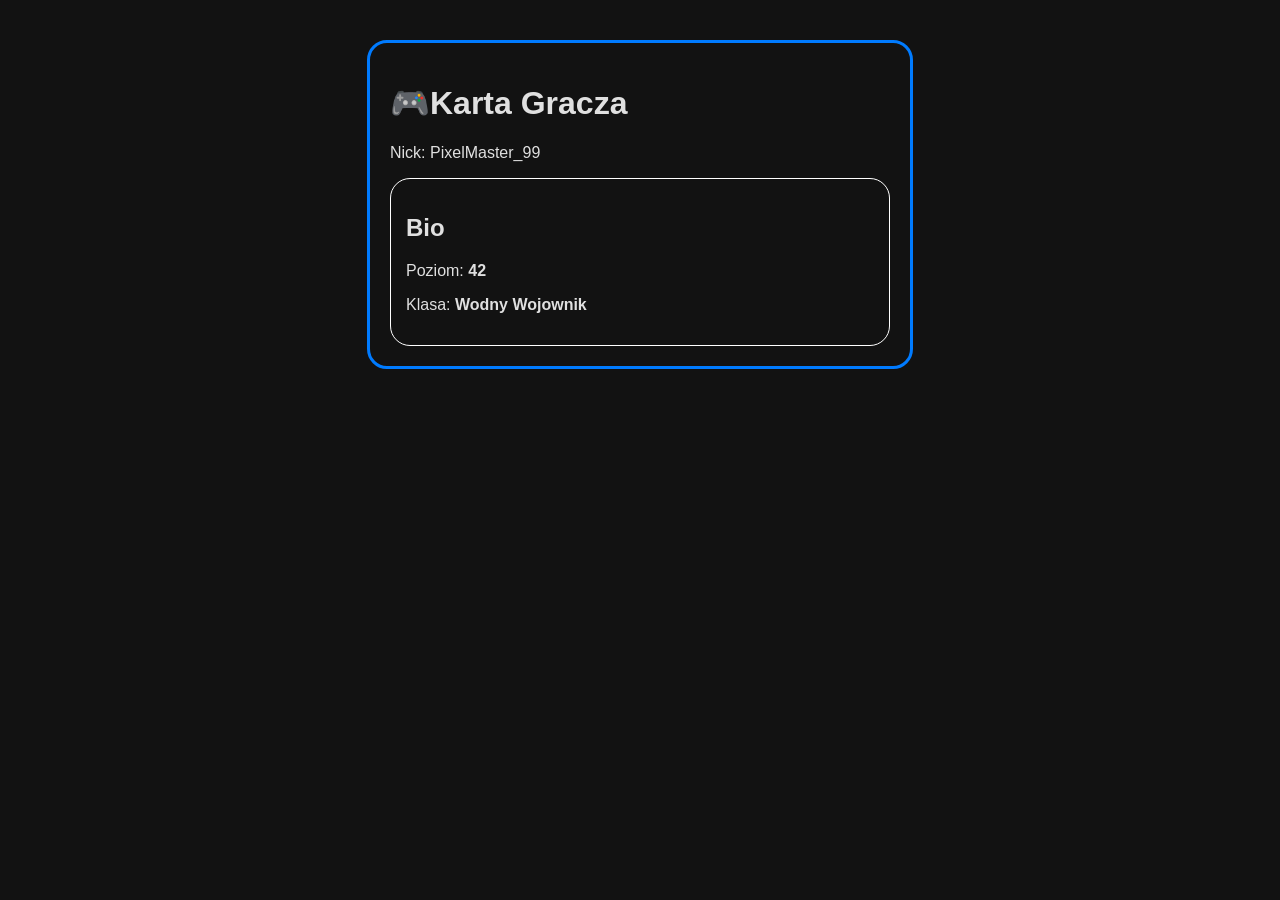
<file: index.html>
<!DOCTYPE html>
<html lang="pl">
<head>
  <meta charset="UTF-8">
  <meta name="viewport" content="width=device-width, initial-scale=1.0">
  <title>Karta Gracza</title>
  <link rel="stylesheet" href="style.css">
</head>
<body>
  <main class="player-card">
    <header class="card-header">
      <h1>🎮Karta Gracza</h1>
      <p>Nick: <span class="nick">PixelMaster_99</span></p>
    </header>
    <section class="card-section bio">
      <h2>Bio</h2>
      <p>Poziom: <strong>42</strong></p>
      <p>Klasa: <strong>Wodny Wojownik</strong></p>
    </section>
  </main>
</body>
</html>
</file>
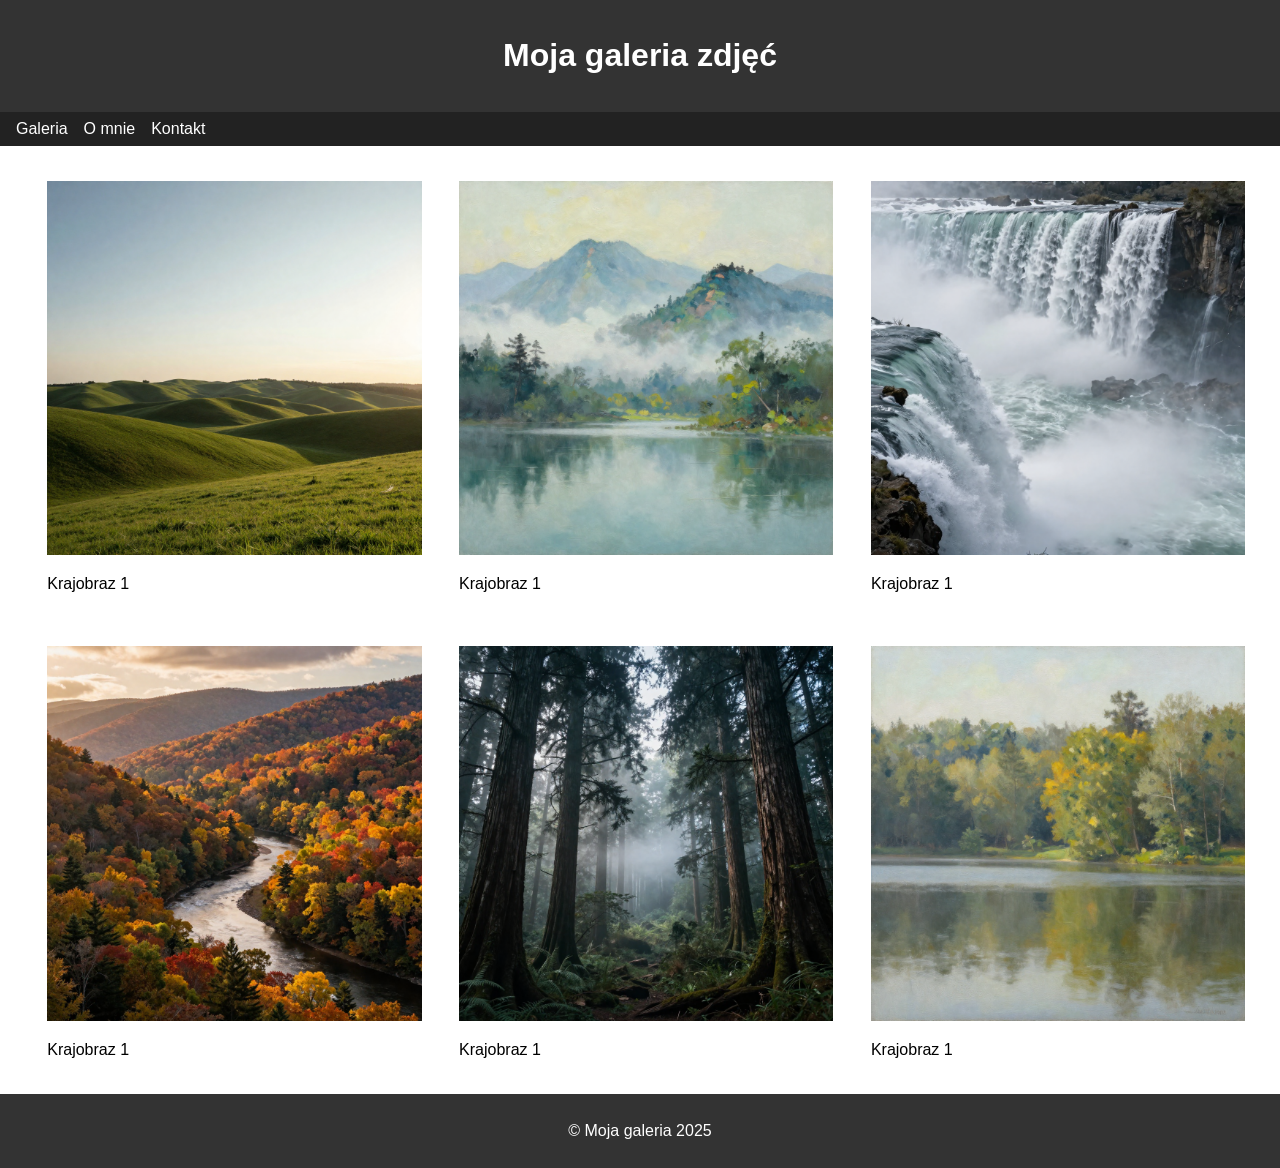
<file: Lekcja 6/index.html>
<!DOCTYPE html>
<html lang="pl">
<head>
  <meta charset="UTF-8">
  <!-- TODO: dodaj meta viewport dla responsywności -->
  <title>Moja galeria</title>
  <!-- TODO: dodaj powiązanie z plikiem style.css -->
   
   <link rel="stylesheet" href="style.css">
   
</head>
<body>
  <header>
    <h1>Moja galeria zdjęć</h1>
  </header>
  <nav>
    <ul>
      <li><a href="#">Galeria</a></li>
      <li><a href="#">O mnie</a></li>
      <li><a href="#">Kontakt</a></li>
    </ul>
  </nav>
  <section class="gallery">
    <div class="photo-item">
      <img src="images/img (1).jpg" alt="zdjecie 1" srcset="">
      <p>Krajobraz 1</p>
    </div>
    <div class="photo-item">
      <img src="images/img (2).jpg" alt="zdjecie 1" srcset="">
      <p>Krajobraz 1</p>
    </div>
    <div class="photo-item">
      <img src="images/img (3).jpg" alt="zdjecie 1" srcset="">
      <p>Krajobraz 1</p>
    </div>
    <div class="photo-item">
      <img src="images/img (4).jpg" alt="zdjecie 1" srcset="">
      <p>Krajobraz 1</p>
    </div>
    <div class="photo-item">
      <img src="images/img (5).jpg" alt="zdjecie 1" srcset="">
      <p>Krajobraz 1</p>
    </div>
    <div class="photo-item">
      <img src="images/img (6).jpg" alt="zdjecie 1" srcset="">
      <p>Krajobraz 1</p>
    </div>
    <!-- TODO: dodaj zawartość sekcji z miniaturkami (6 elementów .photo-item) -->
    <!-- TODO: dodaj klasę photo-caption do akapitu w każdym .photo-item -->
  </section>
  <footer>
    <p>© Moja galeria 2025</p>
  </footer>
</body>
</html>
</file>
<file: style.css>
/* === Reset i zmienne === */
:root {
  --color-primary: #007bff;
  --color-accent: #17a2b8;
  --color-highlight: #ffc107;
  --color-bg: #1e1e2e;
  --color-text: #e0e0e0;
  --color-border: #444; 
}

body {
  margin: 0;
  padding: 0;
  font-family: 'Segoe UI', Tahoma, Geneva, Verdana, sans-serif;
  background-color: #121212;
  color: var(--color-text);
}

main{
    border: 3px solid var(--color-primary);
    border-radius: 20px;
    padding: 20px;
    max-width: 500px;
    margin: 40px auto;
}

.card-section {
  border: 1px solid white;
  border-radius: 20px;
  padding: 15px;


}
</file>
<file: Lekcja 6/style.css>
body {
  margin: 0;
  font-family: sans-serif;
}

header {
  background-color: #333;
  color: white;
  padding: 16px;
  text-align: center;
}

nav {
  background-color: #222;
  /* TODO: ustaw position dla nav (sticky, top: 0, z-index: 10) */
}

nav ul {
  list-style: none;
  margin: 0;
  padding: 8px 16px;
  display: flex;
  gap: 16px;
}

nav a {
  color: white;
  text-decoration: none;
}

.gallery {
  padding: 16px;
  /* TODO: dodaj clearfix dla .gallery (::after z clear: both) */
}

.photo-item {
  float: right;
  width: 30%;
  margin: 1.5%; 
  position: relative;
  /* TODO: dodaj float: left, width: 30%, margin: 1.5%, position: relative */
}

.photo-item img {
  width:100%
  /* TODO: nadaj obrazkom w .photo-item szerokość 100% i display: block */
}

.photo-caption {
  /* TODO: dodaj style dla nakładki (position: absolute, bottom: 0, margin: 0, tło półprzezroczyste) */
}

footer {
  background-color: #333;
  color: white;
  text-align: center;
  padding: 12px;
  clear: both;
}

/* TODO: dodaj regułę @media dla ekranów do 768px (.photo-item width: 46%) */
@media (max-width: 768px) {
  .photo-item{
    width: 46%;
  }
}

/* TODO: dodaj regułę @media dla ekranów do 480px (.photo-item width: 96%, float: none) */
@media (max-width: 480px) {
  .photo-item{
    width: 96%;
    float: none;
  }
}
</file>
